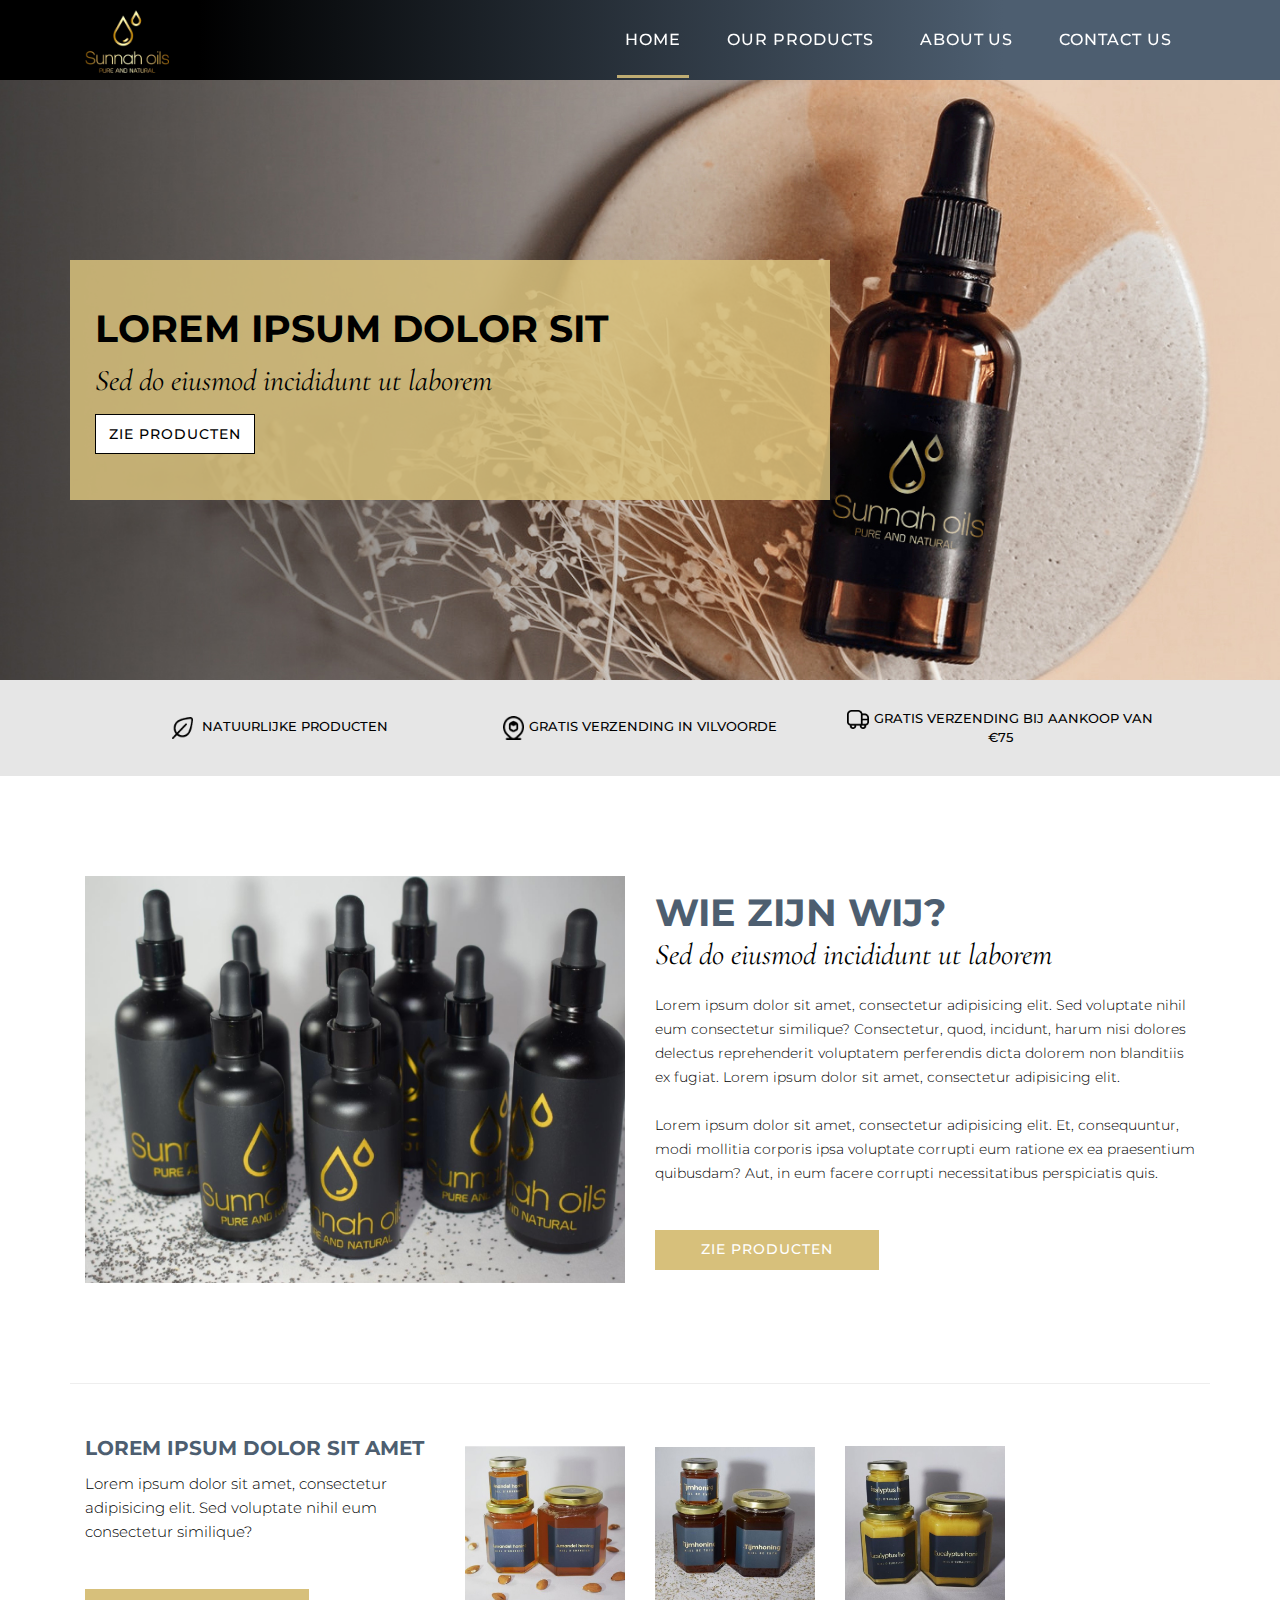
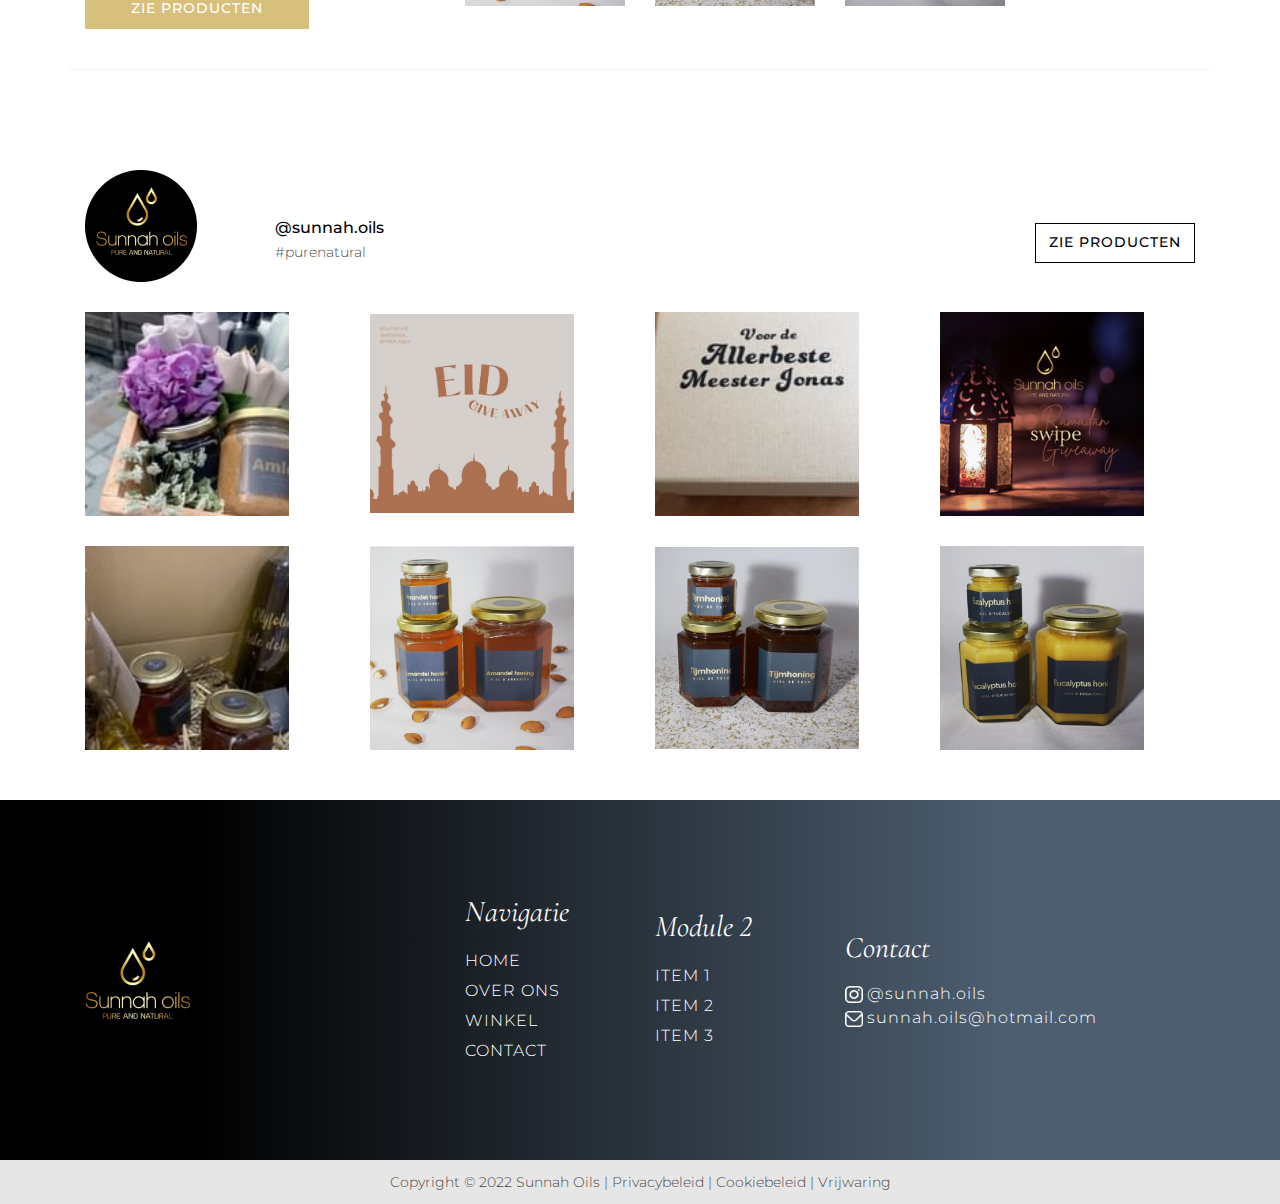
<file: index.html>
<!DOCTYPE html>
<html lang="en">

  <head>

    <meta charset="utf-8">
    <meta name="viewport" content="width=device-width, initial-scale=1, shrink-to-fit=no">
    <meta name="description" content="">
    <meta name="author" content="">
    <link href="https://fonts.googleapis.com/css?family=Poppins:100,200,300,400,500,600,700,800,900&display=swap" rel="stylesheet">

    <title>Sunnah Oils</title>

    <!-- Bootstrap core CSS -->
    <link href="vendor/bootstrap/css/bootstrap.min.css" rel="stylesheet">


    <!-- Additional CSS Files -->
    <link rel="stylesheet" href="assets/css/fontawesome.css">
    <link rel="stylesheet" href="assets/css/main.css">
    <link rel="stylesheet" href="assets/css/owl.css">

  </head>

  <body>

    <!-- ***** Preloader Start ***** -->
    <div id="preloader">
        <div class="jumper">
            <div></div>
            <div></div>
            <div></div>
        </div>
    </div>  
    <!-- ***** Preloader End ***** -->

    <!-- Header -->
    <header class="">
      <nav class="navbar navbar-expand-lg">
        <div class="container">
          <a class="navbar-brand" href="index.html"><img src="assets\images\logo-g.png" width="80%" alt=""></a>
          <button class="navbar-toggler" type="button" data-toggle="collapse" data-target="#navbarResponsive"
            aria-controls="navbarResponsive" aria-expanded="false" aria-label="Toggle navigation">
            <spa n class="navbar-toggler-icon"></spa>
          </button>
          <div class="collapse navbar-collapse" id="navbarResponsive">
            <ul class="navbar-nav ml-auto">
              <li class="nav-item">
                <a class="nav-link active" href="index.html">Home
                  <span class="sr-only">(current)</span>
                </a>
              </li>
              <li class="nav-item">
                <a class="nav-link" href="products.html">Our Products</a>
              </li>
              <li class="nav-item">
                <a class="nav-link" href="about.html">About Us</a>
              </li>
              <li class="nav-item">
                <a class="nav-link" href="contact.html">Contact Us</a>
              </li>
            </ul>
          </div>
        </div>
      </nav>
    </header>


    <!-- Page Content -->
    <!-- Banner Starts Here -->
    <div class="banner header-text">
      <div class="owl-banner owl-carousel">
        <div class="banner-item-01">
          <div class="text-content">
          <div class="container">
            <div class="row">
              <div class="col-8 banner-cuadrado">
                <h2>Lorem ipsum dolor sit</h2>
                <h4>Sed do eiusmod incididunt ut laborem</h2>
                <button type="submit" id="" class="banner-button">Zie producten</button>
              </div>
              <div class="col-2"></div>
              <div class="col-2"></div>
            </div>
          </div>
          </div>
        </div>
      </div>
    </div>

    <!-- Banner Ends Here -->

        <div class="off-heading">
          <div class="container">
            <div class="row banner-row">
              <div class="col-6 col-md-4 off"><img src="assets/images/natural.png" alt=""> Natuurlijke producten</div>
              <div class="col-6 col-md-4 off"><img src="assets/images/free-local.png" alt="">Gratis verzending in vilvoorde
              </div>
              <div class="col-6 col-md-4 off"><img src="assets/images/delivery.png" alt="">Gratis verzending bij aankoop van €75
              </div>
            </div>
          </div>
        </div>


    <div class="best-features about-features">
      <div class="container">
        <div class="row">
          <div class="col-md-6">
            <div class="right-image">
              <img src="assets/images/home-pic.jpg" alt="">
            </div>
          </div>
          <div class="col-md-6">
            <div class="left-content">
              <h2 class="home-title">Wie zijn wij?</h2>
              <h4>Sed do eiusmod incididunt ut laborem</h4>
              <p>Lorem ipsum dolor sit amet, consectetur adipisicing elit. Sed voluptate nihil eum consectetur similique?
                Consectetur, quod, incidunt, harum nisi dolores delectus reprehenderit voluptatem perferendis dicta dolorem
                non blanditiis ex fugiat. Lorem ipsum dolor sit amet, consectetur adipisicing elit.<br><br>Lorem ipsum dolor
                sit amet, consectetur adipisicing elit. Et, consequuntur, modi mollitia corporis ipsa voluptate corrupti eum
                ratione ex ea praesentium quibusdam? Aut, in eum facere corrupti necessitatibus perspiciatis quis.</p>
              <button type="submit" id="" class="filled-button">Zie producten</button>
            </div>
          </div>
        </div>
      </div>
    </div>
  
    <div class="best-features about-features">
      <div class="container" style="border-bottom: 1px solid #eee; border-top: 1px solid #eee;">
        <div class="row">
          <div class="col-md-4" style="padding-bottom: 40px; padding-top: 40px">
            <div class="left-content">
              <h2 class="home-title" style="font-size: 20px;">Lorem ipsum dolor sit amet</h2>
              <p style="font-size: 15px;">Lorem ipsum dolor sit amet, consectetur adipisicing elit. Sed voluptate nihil eum consectetur similique?</p>
              <button type="submit" id="" class="filled-button">Zie producten</button>
            </div>
          </div>
          <div class="col-md-2">
            <div class="right-image">
              <img src="assets/images/prod1.jpg" alt="">
            </div>
          </div>
          <div class="col-md-2">
            <div class="right-image">
              <img src="assets/images/prod2.jpg" alt="">
            </div>
          </div>
          <div class="col-md-2">
            <div class="right-image">
              <img src="assets/images/prod3.jpg" alt="">
            </div>
          </div>
        </div>
      </div>
    </div>

    <div class="instagram">
      <div class="container">
        <div class="row instagram-section-heading">
          <div class="col-md-2">
            <div class="">
              <img src="assets/images/profile-pic.png" alt="">
            </div>
          </div>
          <div class="col-md-2">
            <div class="">
              <h4>@sunnah.oils</h4>
              <p>#purenatural</p>
            </div>
          </div>
          <div class="col-md-2"></div>
          <div class="col-md-2"></div>
          <div class="col-md-2"></div>
          <div class="col-md-2" style="padding-top: 34px;">
            <button type="submit" id="" class="features-button">Zie producten</button>
          </div>
        </div>
        <div class="row">
          <div class="col-md-3">
            <div class="instagram-member">
              <div class="thumb-container">
                <img src="assets/images/ig1.jpg" alt="">
              </div>
            </div>
          </div>
          <div class="col-md-3">
            <div class="instagram-member">
              <div class="thumb-container">
                <img src="assets/images/ig2.jpg" alt="">
              </div>
            </div>
          </div>
          <div class="col-md-3">
            <div class="instagram-member">
              <div class="thumb-container">
                <img src="assets/images/ig3.jpg" alt="">
              </div>
            </div>
          </div>
          <div class="col-md-3">
            <div class="instagram-member">
              <div class="thumb-container">
                <img src="assets/images/ig4.jpg" alt="">
              </div>
            </div>
          </div>
          <div class="col-md-3">
            <div class="instagram-member">
              <div class="thumb-container">
                <img src="assets/images/ig5.jpg" alt="">
              </div>
            </div>
          </div>
          <div class="col-md-3">
            <div class="instagram-member">
              <div class="thumb-container">
                <img src="assets/images/prod1.jpg" alt="">
              </div>
            </div>
          </div>
          <div class="col-md-3">
            <div class="instagram-member">
              <div class="thumb-container">
                <img src="assets/images/prod2.jpg" alt="">
              </div>
            </div>
          </div>
          <div class="col-md-3">
            <div class="instagram-member">
              <div class="thumb-container">
                <img src="assets/images/prod3.jpg" alt="">
              </div>
            </div>
          </div>
        </div>
      </div>
    </div>


    
<!-- FOOTER -->
<footer>
  <div class="container py-4">
    <div class="row gy-4 gx-5">
      <div class="col-lg-4 col-md-6">
        <img src="assets/images/logo-g.png" alt="">
      </div>
      <div class="col-lg-2 col-md-6">
        <h5 class="text-white mb-3">Navigatie</h5>
        <ul class="list-unstyled text-muted">
          <li><a href="#">Home</a></li>
          <li><a href="#">Over ons</a></li>
          <li><a href="#">Winkel</a></li>
          <li><a href="#">Contact</a></li>
        </ul>
      </div>
      <div class="col-lg-2 col-md-6">
        <h5 class="text-white mb-3">Module 2</h5>
        <ul class="list-unstyled text-muted">
          <li><a href="#">Item 1</a></li>
          <li><a href="#">Item 2</a></li>
          <li><a href="#">Item 3</a></li>
        </ul>
      </div>
      <div class="col-lg-4 col-md-6">
        <h5 class="text-white mb-3">Contact</h5>
        <ul class="list-unstyled text-muted contact">
          <li><a href="#"><img src="assets/images/ig.png" alt=""> @sunnah.oils</a></a></li>
          <li><a href="#"><img src="assets/images/email.png" alt=""> sunnah.oils@hotmail.com</a></a></li>
        </ul>
      </div>
    </div>
  </div>

</footer>

<div class="copy">
  <div class="container">
    <div class="row">
      <div class="col-md-12">
        <div class="inner-content">
          <p>Copyright &copy; 2022 Sunnah Oils | Privacybeleid | Cookiebeleid | Vrijwaring </p>
        </div>
      </div>
    </div>
  </div>
</div>


    <!-- Bootstrap core JavaScript -->
    <script src="vendor/jquery/jquery.min.js"></script>
    <script src="vendor/bootstrap/js/bootstrap.bundle.min.js"></script>


    <!-- Additional Scripts -->
    <script src="assets/js/custom.js"></script>
    <script src="assets/js/owl.js"></script>
    <script src="assets/js/slick.js"></script>
    <script src="assets/js/isotope.js"></script>
    <script src="assets/js/accordions.js"></script>


    <script language = "text/Javascript"> 
      cleared[0] = cleared[1] = cleared[2] = 0; //set a cleared flag for each field
      function clearField(t){                   //declaring the array outside of the
      if(! cleared[t.id]){                      // function makes it static and global
          cleared[t.id] = 1;  // you could use true and false, but that's more typing
          t.value='';         // with more chance of typos
          t.style.color='#fff';
          }
      }
    </script>


  </body>

</html>
</file>
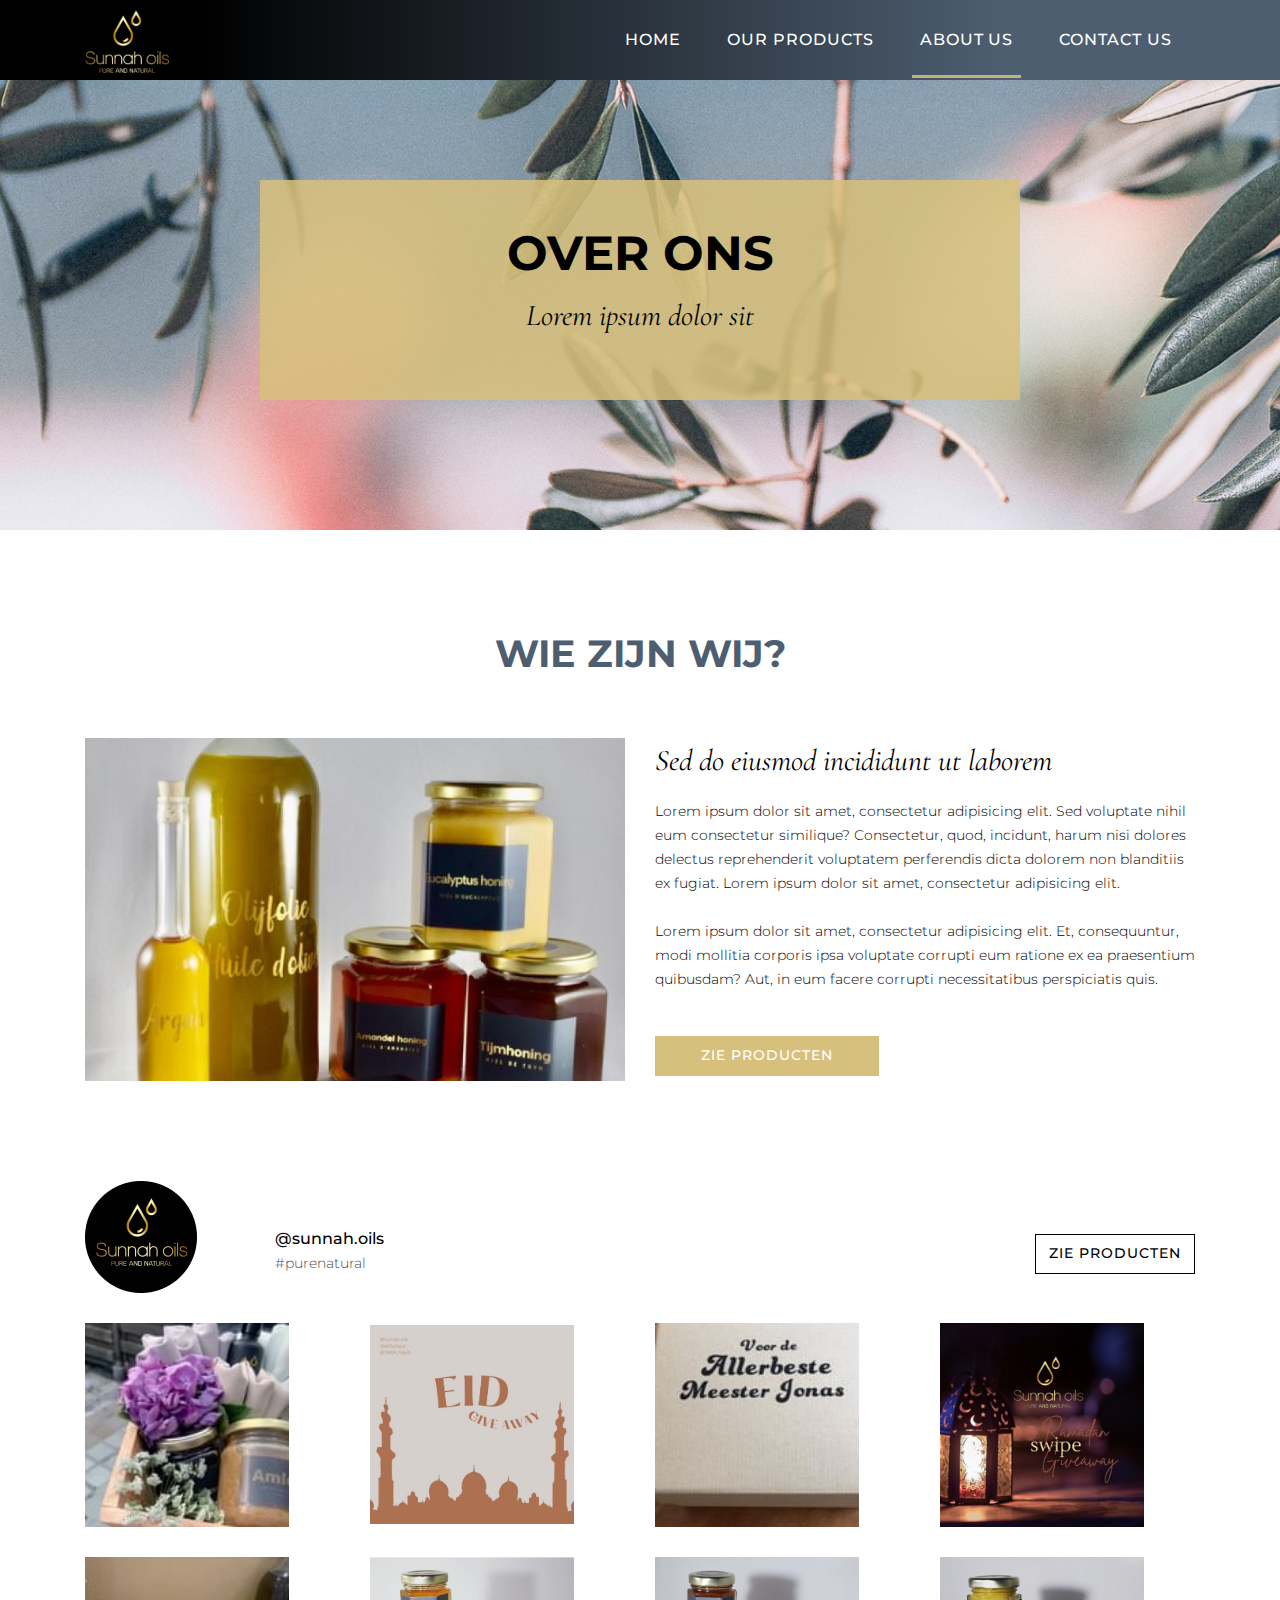
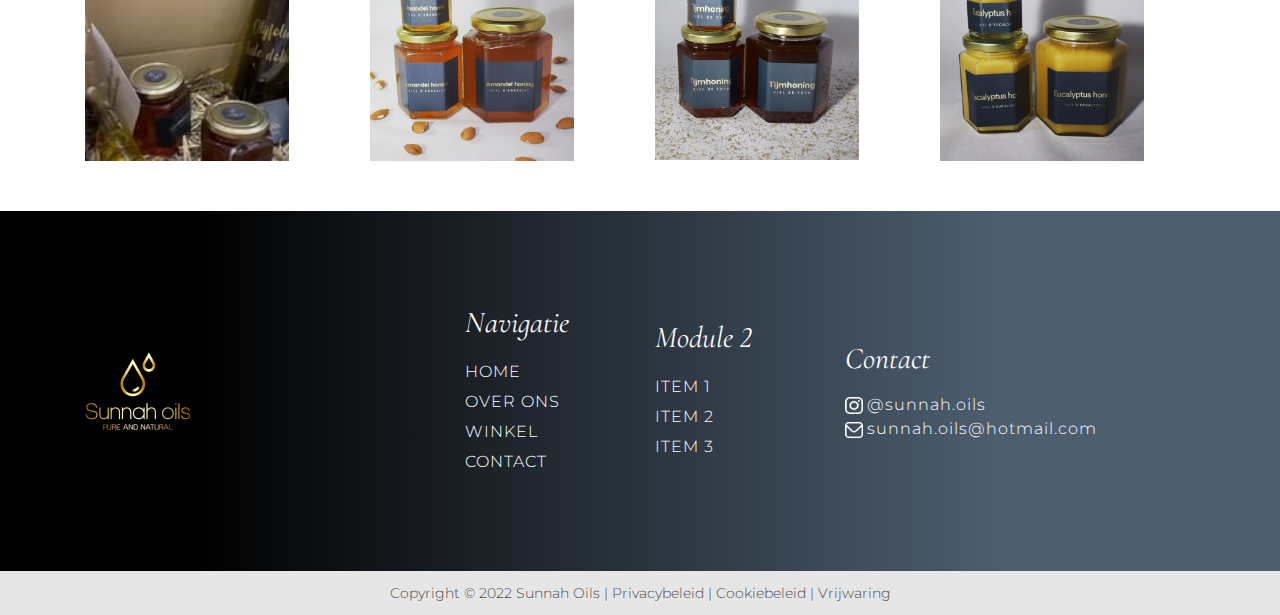
<file: about.html>
<!DOCTYPE html>
<html lang="en">

  <head>

    <meta charset="utf-8">
    <meta name="viewport" content="width=device-width, initial-scale=1, shrink-to-fit=no">
    <meta name="description" content="">
    <meta name="author" content="">
    <link href="https://fonts.googleapis.com/css?family=Poppins:100,200,300,400,500,600,700,800,900&display=swap" rel="stylesheet">

    <title>Sunnah Oils - About Page</title>

    <!-- Bootstrap core CSS -->
    <link href="vendor/bootstrap/css/bootstrap.min.css" rel="stylesheet">


    <!-- Additional CSS Files -->
    <link rel="stylesheet" href="assets/css/fontawesome.css">
    <link rel="stylesheet" href="assets/css/main.css">
    <link rel="stylesheet" href="assets/css/owl.css">

  </head>

  <body>

    <!-- ***** Preloader Start ***** -->
    <div id="preloader">
        <div class="jumper">
            <div></div>
            <div></div>
            <div></div>
        </div>
    </div>  
    <!-- ***** Preloader End ***** -->

    <!-- Header -->
    <header class="">
      <nav class="navbar navbar-expand-lg">
        <div class="container">
          <a class="navbar-brand" href="index.html"><img src="assets\images\logo-g.png" width="80%" alt=""></a>
          <button class="navbar-toggler" type="button" data-toggle="collapse" data-target="#navbarResponsive"
            aria-controls="navbarResponsive" aria-expanded="false" aria-label="Toggle navigation">
            <spa n class="navbar-toggler-icon"></spa>
          </button>
          <div class="collapse navbar-collapse" id="navbarResponsive">
            <ul class="navbar-nav ml-auto">
              <li class="nav-item">
                <a class="nav-link" href="index.html">Home
                  <span class="sr-only">(current)</span>
                </a>
              </li>
              <li class="nav-item">
                <a class="nav-link" href="products.html">Our Products</a>
              </li>
              <li class="nav-item active">
                <a class="nav-link" href="about.html">About Us</a>
              </li>
              <li class="nav-item">
                <a class="nav-link" href="contact.html">Contact Us</a>
              </li>
            </ul>
          </div>
        </div>
      </nav>
    </header>

    <!-- Page Content -->
        <div class="page-heading about-heading">
          <div class="container">
            <div class="row">
              <div class="col-2"></div>
              <div class="col-8 cuadrado">
                <h2>Over ons</h2>
                <h4>Lorem ipsum dolor sit</h2>
              </div>
              <div class="col-2"></div>
            </div>
          </div>
        </div>


    <div class="best-features about-features">
      <div class="container">
        <div class="row">
          <div class="col-md-12">
            <div class="features-heading">
              <h2>Wie zijn wij?</h2>
            </div>
          </div>
          <div class="col-md-6">
            <div class="right-image">
              <img src="assets/images/goshop.jpg" alt="">
            </div>
          </div>
          <div class="col-md-6">
            <div class="left-content">
              <h4>Sed do eiusmod incididunt ut laborem</h4>
              <p>Lorem ipsum dolor sit amet, consectetur adipisicing elit. Sed voluptate nihil eum consectetur similique? Consectetur, quod, incidunt, harum nisi dolores delectus reprehenderit voluptatem perferendis dicta dolorem non blanditiis ex fugiat. Lorem ipsum dolor sit amet, consectetur adipisicing elit.<br><br>Lorem ipsum dolor sit amet, consectetur adipisicing elit. Et, consequuntur, modi mollitia corporis ipsa voluptate corrupti eum ratione ex ea praesentium quibusdam? Aut, in eum facere corrupti necessitatibus perspiciatis quis.</p>
              <button type="submit" id="" class="filled-button">Zie producten</button>
            </div>
          </div>
        </div>
      </div>
    </div>

    
    <div class="instagram">
      <div class="container">
        <div class="row instagram-section-heading">
          <div class="col-md-2">
            <div class="">
              <img src="assets/images/profile-pic.png" alt="">
            </div>
          </div>
          <div class="col-md-2">
            <div class="">
              <h4>@sunnah.oils</h4>
              <p>#purenatural</p>
            </div>
          </div>
          <div class="col-md-2"></div>
          <div class="col-md-2"></div>
          <div class="col-md-2"></div>
          <div class="col-md-2" style="padding-top: 34px;">
              <button type="submit" id="" class="features-button">Zie producten</button>
          </div>
            </div>
          <div class="row">
            <div class="col-md-3">
            <div class="instagram-member">
              <div class="thumb-container">
                <img src="assets/images/ig1.jpg" alt="">
              </div>
            </div>
          </div>
          <div class="col-md-3">
            <div class="instagram-member">
              <div class="thumb-container">
                <img src="assets/images/ig2.jpg" alt="">
              </div>
            </div>
          </div>
          <div class="col-md-3">
            <div class="instagram-member">
              <div class="thumb-container">
                <img src="assets/images/ig3.jpg" alt="">
              </div>
            </div>
          </div>
          <div class="col-md-3">
            <div class="instagram-member">
              <div class="thumb-container">
                <img src="assets/images/ig4.jpg" alt="">
              </div>
            </div>
          </div>
          <div class="col-md-3">
            <div class="instagram-member">
              <div class="thumb-container">
                <img src="assets/images/ig5.jpg" alt="">
              </div>
            </div>
          </div>
          <div class="col-md-3">
            <div class="instagram-member">
              <div class="thumb-container">
                <img src="assets/images/prod1.jpg" alt="">
              </div>
            </div>
          </div>
          <div class="col-md-3">
            <div class="instagram-member">
              <div class="thumb-container">
                <img src="assets/images/prod2.jpg" alt="">
              </div>
            </div>
          </div>
          <div class="col-md-3">
            <div class="instagram-member">
              <div class="thumb-container">
                <img src="assets/images/prod3.jpg" alt="">
              </div>
            </div>
          </div>
          </div>
        </div>
      </div>
    </div>

    
<!-- FOOTER -->
<footer>
  <div class="container py-4">
    <div class="row gy-4 gx-5">
      <div class="col-lg-4 col-md-6">
        <img src="assets/images/logo-g.png" alt="">
      </div>
      <div class="col-lg-2 col-md-6">
        <h5 class="text-white mb-3">Navigatie</h5>
        <ul class="list-unstyled text-muted">
          <li><a href="#">Home</a></li>
          <li><a href="#">Over ons</a></li>
          <li><a href="#">Winkel</a></li>
          <li><a href="#">Contact</a></li>
        </ul>
      </div>
      <div class="col-lg-2 col-md-6">
        <h5 class="text-white mb-3">Module 2</h5>
        <ul class="list-unstyled text-muted">
          <li><a href="#">Item 1</a></li>
          <li><a href="#">Item 2</a></li>
          <li><a href="#">Item 3</a></li>
        </ul>
      </div>
      <div class="col-lg-4 col-md-6">
        <h5 class="text-white mb-3">Contact</h5>
        <ul class="list-unstyled text-muted contact">
          <li><a href="#"><img src="assets/images/ig.png" alt=""> @sunnah.oils</a></a></li>
          <li><a href="#"><img src="assets/images/email.png" alt=""> sunnah.oils@hotmail.com</a></a></li>
        </ul>
      </div>
    </div>
  </div>

</footer>

<div class="copy">
  <div class="container">
    <div class="row">
      <div class="col-md-12">
        <div class="inner-content">
          <p>Copyright &copy; 2022 Sunnah Oils | Privacybeleid | Cookiebeleid | Vrijwaring </p>
        </div>
      </div>
    </div>
  </div>
</div>


    <!-- Bootstrap core JavaScript -->
    <script src="vendor/jquery/jquery.min.js"></script>
    <script src="vendor/bootstrap/js/bootstrap.bundle.min.js"></script>


    <!-- Additional Scripts -->
    <script src="assets/js/custom.js"></script>
    <script src="assets/js/owl.js"></script>
    <script src="assets/js/slick.js"></script>
    <script src="assets/js/isotope.js"></script>
    <script src="assets/js/accordions.js"></script>


    <script language = "text/Javascript"> 
      cleared[0] = cleared[1] = cleared[2] = 0; //set a cleared flag for each field
      function clearField(t){                   //declaring the array outside of the
      if(! cleared[t.id]){                      // function makes it static and global
          cleared[t.id] = 1;  // you could use true and false, but that's more typing
          t.value='';         // with more chance of typos
          t.style.color='#fff';
          }
      }
    </script>


  </body>

</html>
</file>
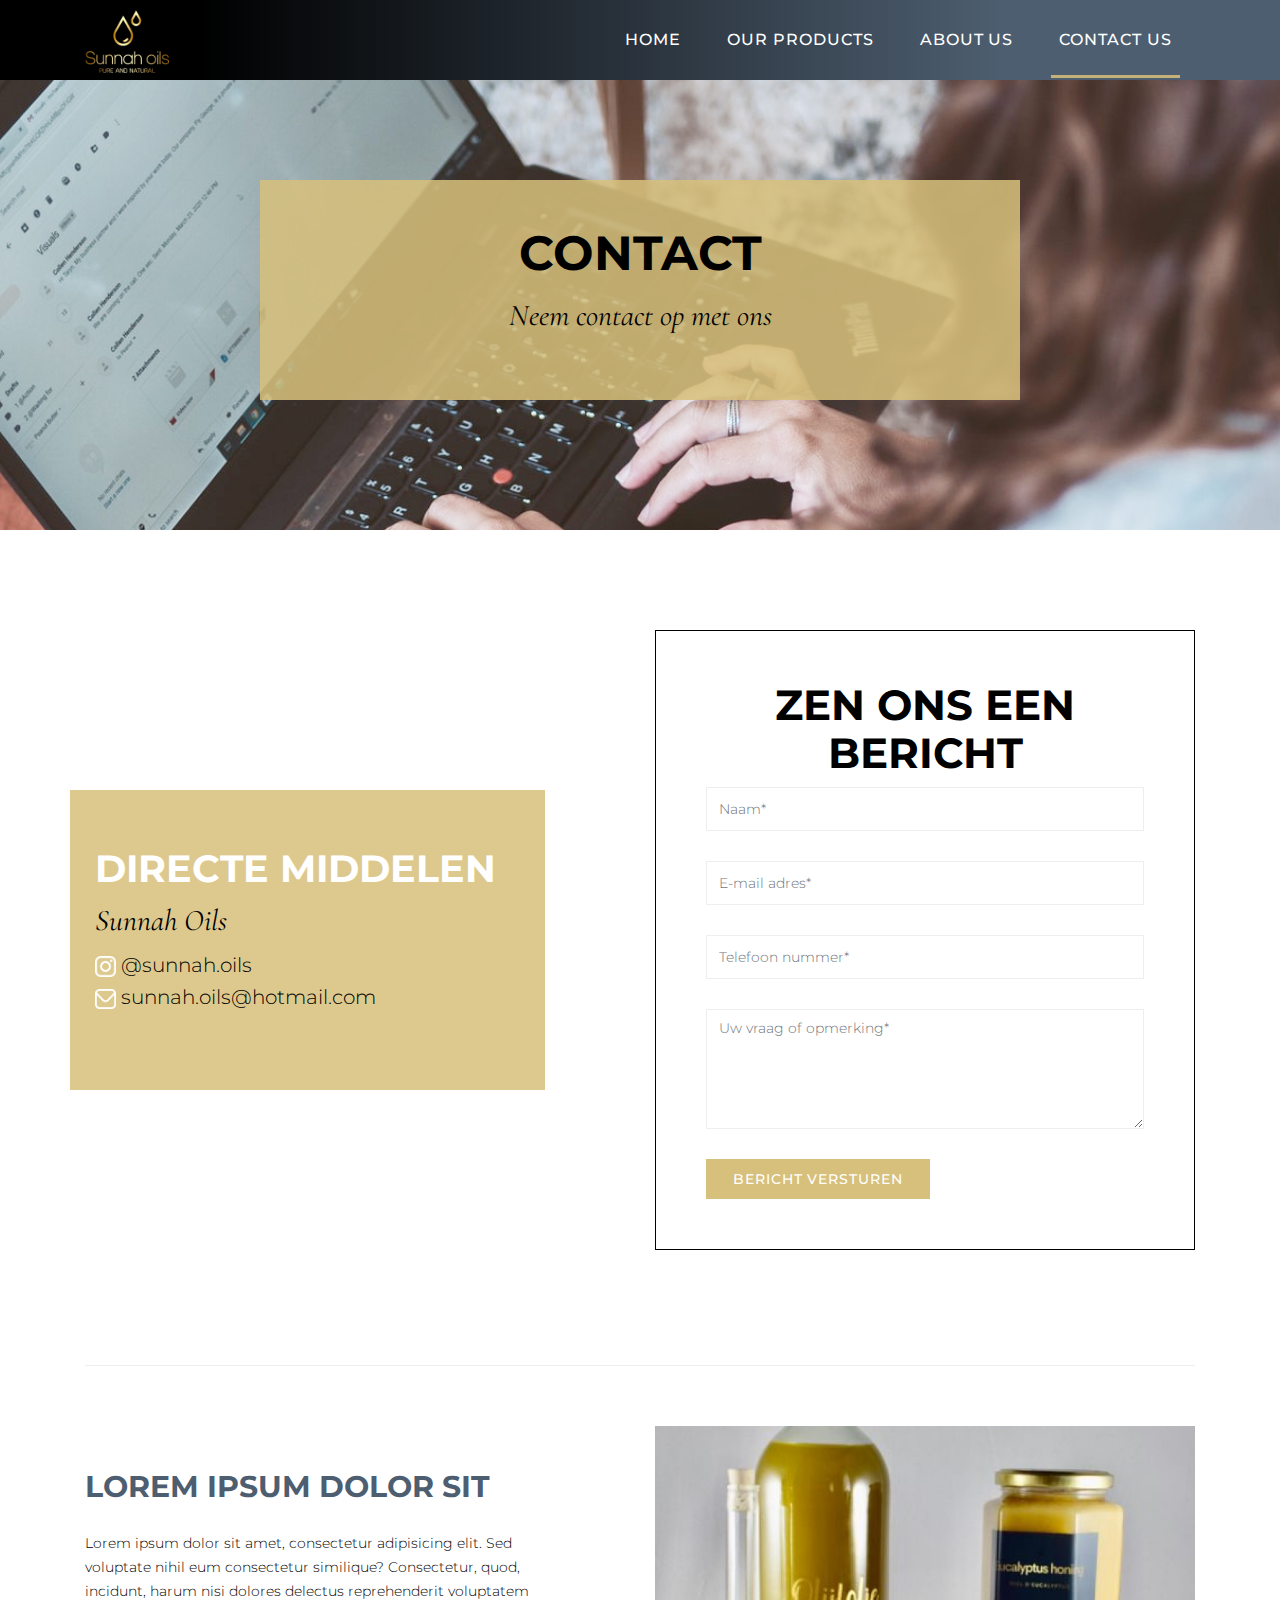
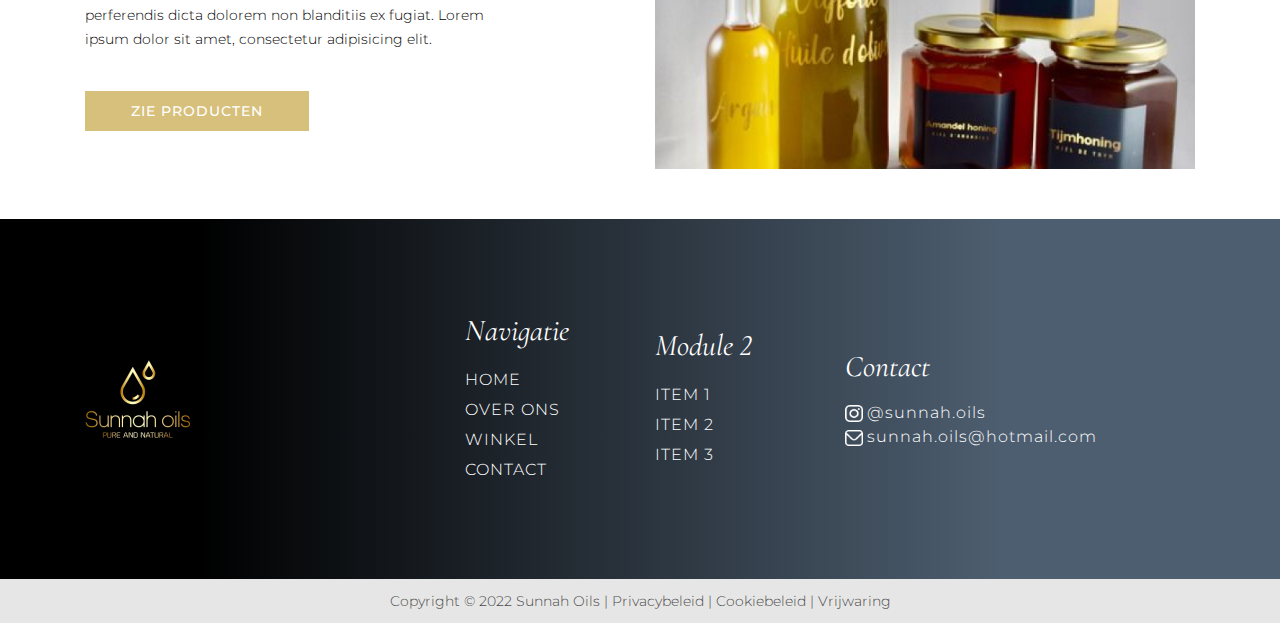
<file: contact.html>
<!DOCTYPE html>
<html lang="en">

  <head>

    <meta charset="utf-8">
    <meta name="viewport" content="width=device-width, initial-scale=1, shrink-to-fit=no">
    <meta name="description" content="">
    <meta name="author" content="">
    <link href="https://fonts.googleapis.com/css?family=Poppins:100,200,300,400,500,600,700,800,900&display=swap" rel="stylesheet">

    <title>Sunnah Oils - Contact Page</title>

    <!-- Bootstrap core CSS -->
    <link href="vendor/bootstrap/css/bootstrap.min.css" rel="stylesheet">


    <!-- Additional CSS Files -->
    <link rel="stylesheet" href="assets/css/fontawesome.css">
    <link rel="stylesheet" href="assets/css/main.css">
    <link rel="stylesheet" href="assets/css/owl.css">

  </head>

  <body>

    <!-- ***** Preloader Start ***** -->
    <div id="preloader">
        <div class="jumper">
            <div></div>
            <div></div>
            <div></div>
        </div>
    </div>  
    <!-- ***** Preloader End ***** -->

    <!-- Header -->
    <header class="">
      <nav class="navbar navbar-expand-lg">
        <div class="container">
          <a class="navbar-brand" href="index.html"><img src="assets\images\logo-g.png" width="80%" alt=""></a>
          <button class="navbar-toggler" type="button" data-toggle="collapse" data-target="#navbarResponsive"
            aria-controls="navbarResponsive" aria-expanded="false" aria-label="Toggle navigation">
            <spa n class="navbar-toggler-icon"></spa>
          </button>
          <div class="collapse navbar-collapse" id="navbarResponsive">
            <ul class="navbar-nav ml-auto">
              <li class="nav-item">
                <a class="nav-link" href="index.html">Home
                  <span class="sr-only">(current)</span>
                </a>
              </li>
              <li class="nav-item">
                <a class="nav-link" href="products.html">Our Products</a>
              </li>
              <li class="nav-item">
                <a class="nav-link" href="about.html">About Us</a>
              </li>
              <li class="nav-item active">
                <a class="nav-link" href="contact.html">Contact Us</a>
              </li>
            </ul>
          </div>
        </div>
      </nav>
    </header>

    <!-- Page Content -->
        <div class="page-heading contact-heading">
          <div class="container">
            <div class="row">
              <div class="col-2"></div>
              <div class="col-8 cuadrado">
                <h2>Contact</h2>
                <h4>Neem contact op met ons</h2>
              </div>
              <div class="col-2"></div>
            </div>
          </div>
        </div>

    
    <div class="send-message">
      <div class="container">
        <div class="row">
          <div class="col-md-5 cuadrado-send">
                <h4>Directe middelen</h4>
                <p>Sunnah Oils</p>
                <ul class="list-unstyled text-muted contact">
                  <li><img src="assets/images/ig.png" alt=""> @sunnah.oils</li>
                  <li><img src="assets/images/email.png" alt=""> sunnah.oils@hotmail.com</li>
                </ul>
          </div>
          <div class="col-md-6">
            <div class="contact-form">
              <h1>Zen ons een bericht</h1>
              <form id="contact" action="" method="post">
                <div class="row">
                  <div class="col-lg-12 col-md-12 col-sm-12">
                    <fieldset>
                      <input name="name" type="text" class="form-control" id="name" placeholder="Naam*" required="">
                    </fieldset>
                  </div>
                  <div class="col-lg-12 col-md-12 col-sm-12">
                    <fieldset>
                      <input name="email" type="text" class="form-control" id="email" placeholder="E-mail adres*" required="">
                    </fieldset>
                  </div>
                  <div class="col-lg-12 col-md-12 col-sm-12">
                    <fieldset>
                      <input name="subject" type="text" class="form-control" id="subject" placeholder="Telefoon nummer*" required="">
                    </fieldset>
                  </div>
                  <div class="col-lg-12">
                    <fieldset>
                      <textarea name="message" rows="6" class="form-control" id="message" placeholder="Uw vraag of opmerking*" required=""></textarea>
                    </fieldset>
                  </div>
                  <div class="col-lg-12">
                    <fieldset>
                      <button type="submit" id="form-submit" class="filled-button">Bericht versturen</button>
                    </fieldset>
                  </div>
                </div>
              </form>
            </div>
          </div>
        </div>
      </div>
    </div>

        <div class="contact-features">
          <div class="container">
            <div class="row">
              <div class="col-md-12">
                <div class="section-heading">
                  <h2></h2>
                </div>
              </div>
              <div class="col-md-5">
                <div class="left-content">
                  <h4>Lorem ipsum dolor sit</h4>
                  <p>Lorem ipsum dolor sit amet, consectetur adipisicing elit. Sed voluptate nihil eum consectetur similique?
                    Consectetur, quod, incidunt, harum nisi dolores delectus reprehenderit voluptatem perferendis dicta dolorem
                    non blanditiis ex fugiat. Lorem ipsum dolor sit amet, consectetur adipisicing elit.</p>
                  <button type="submit" id="" class="filled-button">Zie producten</button>
                </div>
              </div>
              <div class="col-md-6">
                <div class="right-image">
                  <img src="assets/images/goshop.jpg" alt="">
                </div>
              </div>
            </div>
          </div>
        </div>


    
<!-- FOOTER -->
<footer>
  <div class="container py-4">
    <div class="row gy-4 gx-5">
      <div class="col-lg-4 col-md-6">
        <img src="assets/images/logo-g.png" alt="">
      </div>
      <div class="col-lg-2 col-md-6">
        <h5 class="text-white mb-3">Navigatie</h5>
        <ul class="list-unstyled text-muted">
          <li><a href="#">Home</a></li>
          <li><a href="#">Over ons</a></li>
          <li><a href="#">Winkel</a></li>
          <li><a href="#">Contact</a></li>
        </ul>
      </div>
      <div class="col-lg-2 col-md-6">
        <h5 class="text-white mb-3">Module 2</h5>
        <ul class="list-unstyled text-muted">
          <li><a href="#">Item 1</a></li>
          <li><a href="#">Item 2</a></li>
          <li><a href="#">Item 3</a></li>
        </ul>
      </div>
      <div class="col-lg-4 col-md-6">
        <h5 class="text-white mb-3">Contact</h5>
        <ul class="list-unstyled text-muted contact">
          <li><a href="#"><img src="assets/images/ig.png" alt=""> @sunnah.oils</a></a></li>
          <li><a href="#"><img src="assets/images/email.png" alt=""> sunnah.oils@hotmail.com</a></a></li>
        </ul>
      </div>
    </div>
  </div>

</footer>

<div class="copy">
  <div class="container">
    <div class="row">
      <div class="col-md-12">
        <div class="inner-content">
          <p>Copyright &copy; 2022 Sunnah Oils | Privacybeleid | Cookiebeleid | Vrijwaring </p>
        </div>
      </div>
    </div>
  </div>
</div>


    <!-- Bootstrap core JavaScript -->
    <script src="vendor/jquery/jquery.min.js"></script>
    <script src="vendor/bootstrap/js/bootstrap.bundle.min.js"></script>


    <!-- Additional Scripts -->
    <script src="assets/js/custom.js"></script>
    <script src="assets/js/owl.js"></script>
    <script src="assets/js/slick.js"></script>
    <script src="assets/js/isotope.js"></script>
    <script src="assets/js/accordions.js"></script>


    <script language = "text/Javascript"> 
      cleared[0] = cleared[1] = cleared[2] = 0; //set a cleared flag for each field
      function clearField(t){                   //declaring the array outside of the
      if(! cleared[t.id]){                      // function makes it static and global
          cleared[t.id] = 1;  // you could use true and false, but that's more typing
          t.value='';         // with more chance of typos
          t.style.color='#fff';
          }
      }
    </script>


  </body>

</html>
</file>
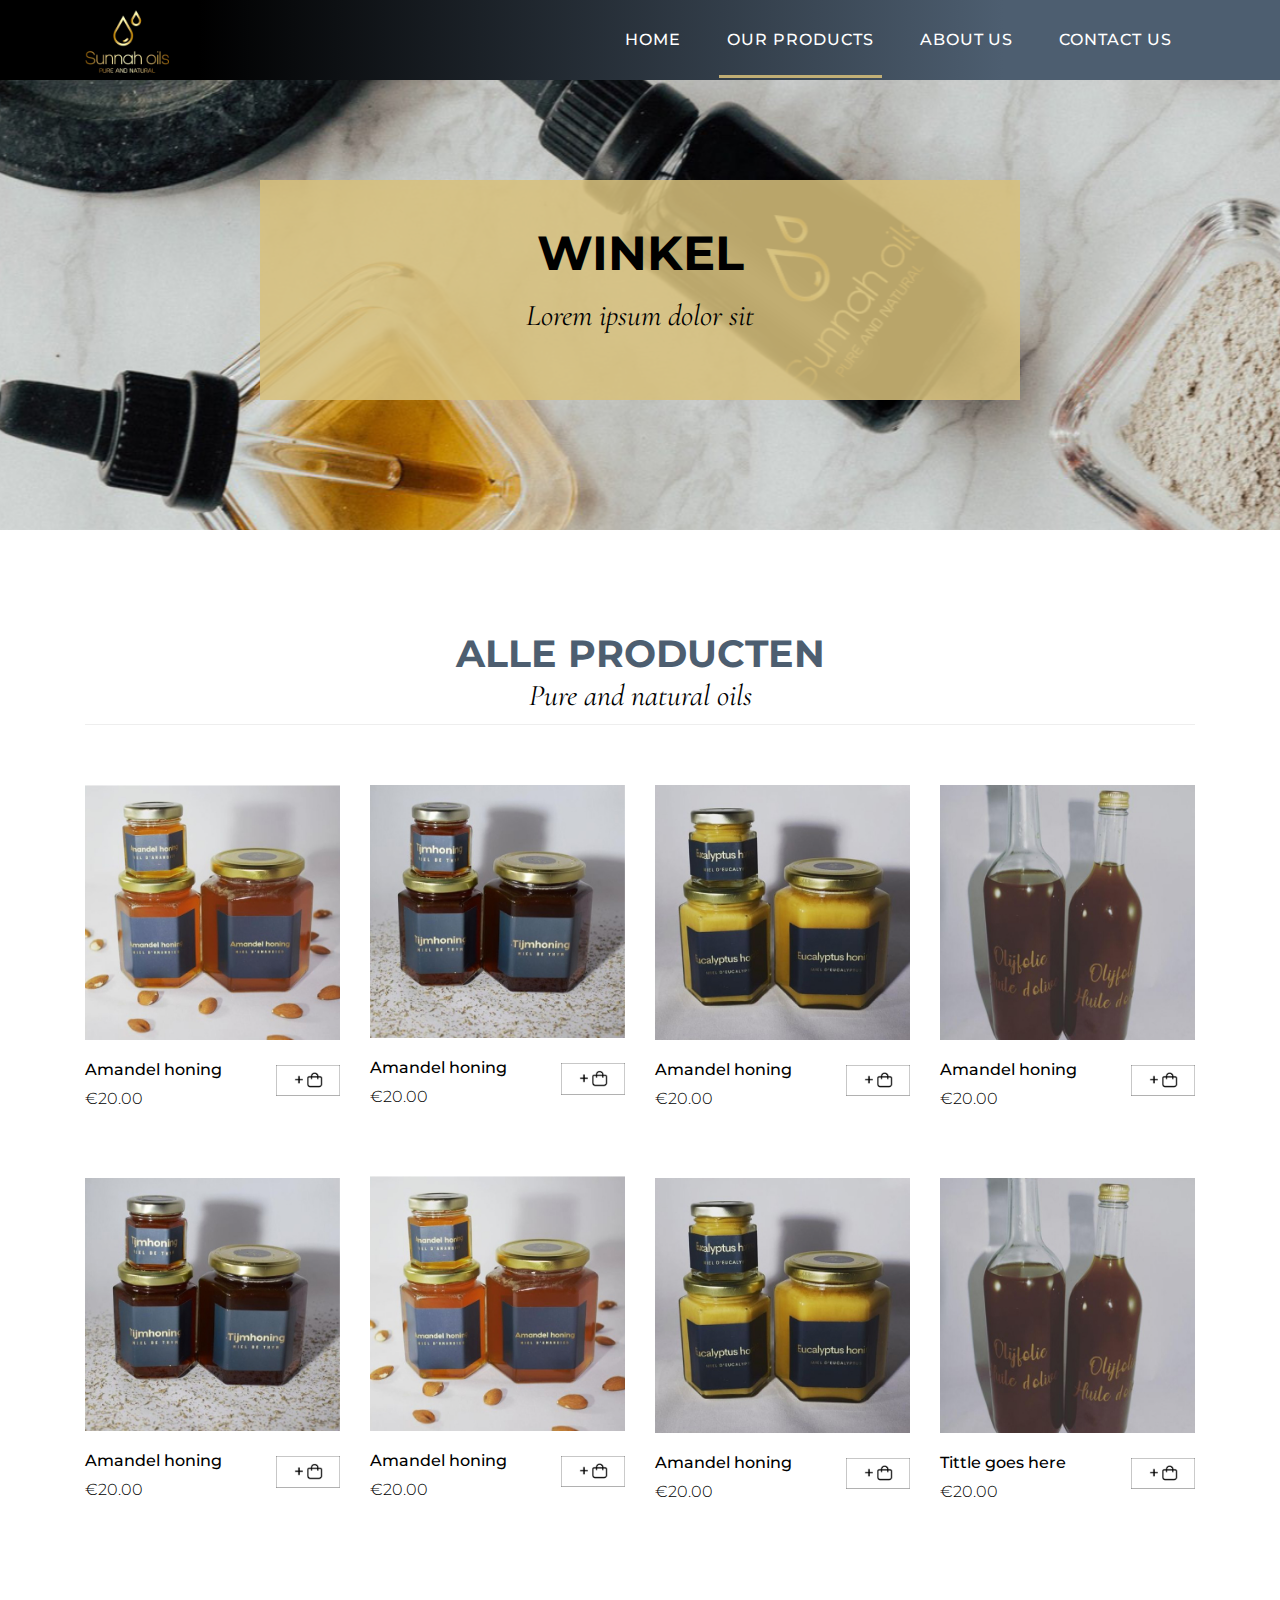
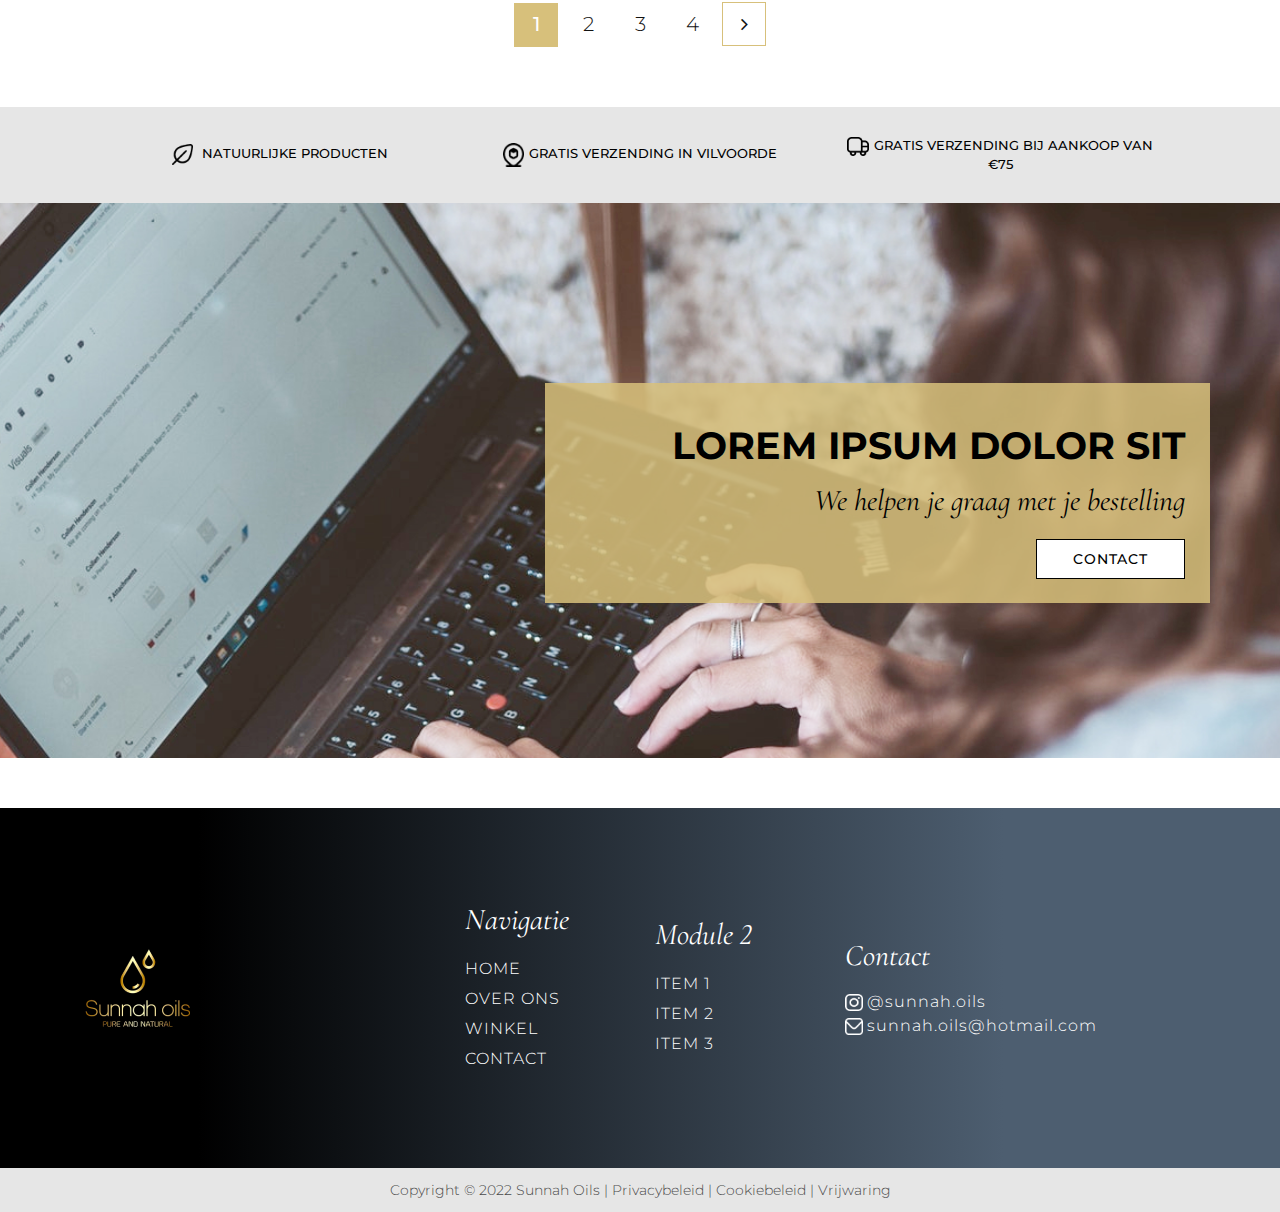
<file: products.html>
<!DOCTYPE html>
<html lang="en">

  <head>

    <meta charset="utf-8">
    <meta name="viewport" content="width=device-width, initial-scale=1, shrink-to-fit=no">
    <meta name="description" content="">
    <meta name="author" content="">
    <link href="https://fonts.googleapis.com/css?family=Poppins:100,200,300,400,500,600,700,800,900&display=swap" rel="stylesheet">

    <title>Sunnah Oils - Store</title>
    <link href="vendor/bootstrap/css/bootstrap.min.css" rel="stylesheet">


    <!-- Additional CSS Files -->
    <link rel="stylesheet" href="assets/css/fontawesome.css">
    <link rel="stylesheet" href="assets/css/main.css">
    <link rel="stylesheet" href="assets/css/owl.css">

  </head>

  <body>

    <!-- ***** Preloader Start ***** -->
    <div id="preloader">
        <div class="jumper">
            <div></div>
            <div></div>
            <div></div>
        </div>
    </div>  
    <!-- ***** Preloader End ***** -->

    <!-- Header -->
    <header class="">
      <nav class="navbar navbar-expand-lg">
        <div class="container">
          <a class="navbar-brand" href="index.html"><img src="assets\images\logo-g.png" width="80%" alt=""></a>
          <button class="navbar-toggler" type="button" data-toggle="collapse" data-target="#navbarResponsive" aria-controls="navbarResponsive" aria-expanded="false" aria-label="Toggle navigation">
            <spa n class="navbar-toggler-icon"></spa>
          </button>
          <div class="collapse navbar-collapse" id="navbarResponsive">
            <ul class="navbar-nav ml-auto">
              <li class="nav-item">
                <a class="nav-link" href="index.html">Home
                  <span class="sr-only">(current)</span>
                </a>
              </li> 
              <li class="nav-item active">
                <a class="nav-link" href="products.html">Our Products</a>
              </li>
              <li class="nav-item">
                <a class="nav-link" href="about.html">About Us</a>
              </li>
              <li class="nav-item">
                <a class="nav-link" href="contact.html">Contact Us</a>
              </li>
            </ul>
          </div>
        </div>
      </nav>
    </header>

    <!-- Page Content -->
        <div class="page-heading products-heading">
          <div class="container">
            <div class="row">
              <div class="col-2"></div>
              <div class="col-8 cuadrado">
                <h2>Winkel</h2>
                <h4>Lorem ipsum dolor sit</h2>
              </div>
              <div class="col-2"></div>
            </div>
          </div>
        </div>

    
    <div class="products">
      <div class="container">
        <div class="row">
          <div class="col-md-12">
            <div class="filters">
              <ul>
                  <li class="active" data-filter="*">Alle producten</li>
                  <h4>Pure and natural oils</h4>
              </ul>
            </div>
          </div>
          <div class="col-md-12">
            <div class="filters-content">
                <div class="row grid">
                    <div class="col-lg-3 col-md-3 all des">
                      <div class="product-item">
                        <a href="#"><img src="assets/images/prod1.jpg" alt=""></a>
                        <div class="down-content">
                          <a href="#"><h4>Amandel honing</h4></a>
                          <a href=""><img src="assets/images/add.png" class="addto" alt=""></a>
                          <h6>€20.00</h6>
                        </div>
                      </div>
                    </div>
                    <div class="col-lg-3 col-md-3 all dev">
                      <div class="product-item">
                        <a href="#"><img src="assets/images/prod2.jpg" alt=""></a>
                        <div class="down-content">
                          <a href="#"><h4>Amandel honing</h4></a>
                          <a href=""><img src="assets/images/add.png" class="addto" alt=""></a>
                          <h6>€20.00</h6>
                        </div>
                      </div>
                    </div>
                    <div class="col-lg-3 col-md-3 all gra">
                      <div class="product-item">
                        <a href="#"><img src="assets/images/prod3.jpg" alt=""></a>
                        <div class="down-content">
                          <a href="#"><h4>Amandel honing</h4></a>
                          <a href=""><img src="assets/images/add.png" class="addto" alt=""></a>
                          <h6>€20.00</h6>
                        </div>
                      </div>
                    </div>
                    <div class="col-lg-3 col-md-3 all gra">
                      <div class="product-item">
                        <a href="#"><img src="assets/images/prod4.jpg" alt=""></a>
                        <div class="down-content">
                          <a href="#"><h4>Amandel honing</h4></a>
                          <a href=""><img src="assets/images/add.png" class="addto" alt=""></a>
                          <h6>€20.00</h6>
                        </div>
                      </div>
                    </div>
                    <div class="col-lg-3 col-md-3 all dev">
                      <div class="product-item">
                        <a href="#"><img src="assets/images/prod1.jpg" alt=""></a>
                        <div class="down-content">
                          <a href="#"><h4>Amandel honing</h4></a>
                          <a href=""><img src="assets/images/add.png" class="addto" alt=""></a>
                          <h6>€20.00</h6>
                        </div>
                      </div>
                    </div>
                    <div class="col-lg-3 col-md-3 all dev">
                      <div class="product-item">
                        <a href="#"><img src="assets/images/prod2.jpg" alt=""></a>
                        <div class="down-content">
                          <a href="#"><h4>Amandel honing</h4></a>
                          <a href=""><img src="assets/images/add.png" class="addto" alt=""></a>
                          <h6>€20.00</h6>
                        </div>
                      </div>
                    </div>
                    <div class="col-lg-3 col-md-3 all dev">
                      <div class="product-item">
                        <a href="#"><img src="assets/images/prod3.jpg" alt=""></a>
                        <div class="down-content">
                          <a href="#"><h4>Amandel honing</h4></a>
                          <a href=""><img src="assets/images/add.png" class="addto" alt=""></a>
                          <h6>€20.00</h6>
                        </div>
                      </div>
                    </div>
                    <div class="col-lg-3 col-md-3 all des">
                      <div class="product-item">
                        <a href="#"><img src="assets/images/prod4.jpg" alt=""></a>
                        <div class="down-content">
                          <a href="#"><h4>Tittle goes here</h4></a>
                          <a href=""><img src="assets/images/add.png" class="addto" alt=""></a>
                          <h6>€20.00</h6>
                        </div>
                      </div>
                    </div>
                </div>
            </div>
          </div>
          <div class="col-md-12">
            <ul class="pages">
              <li class="active"><a href="#">1</a></li>
              <li><a href="#">2</a></li>
              <li><a href="#">3</a></li>
              <li><a href="#">4</a></li>
              <li><a href="#" class="next "><i class="fa fa-angle-right"></i></a></li>
            </ul>
          </div>
        </div>
      </div>
    </div>

    <div class="off-heading">
          <div class="container">
            <div class="row off-row">
              <div class="col-6 col-md-4 off"><img src="assets/images/natural.png" alt=""> Natuurlijke producten</div>
              <div class="col-6 col-md-4 off"><img src="assets/images/free-local.png" alt="">Gratis verzending in vilvoorde</div>
              <div class="col-6 col-md-4 off"><img src="assets/images/delivery.png" alt="">Gratis verzending bij aankoop van €75
              </div>
            </div>
          </div>
    </div>


  
<!-- Contact -->
    <div class="contact-foot-heading">
      <div class="container ">
        <div class="row">
              <div class="col-2"></div>
              <div class="col-3"> </div>
              <div class="col-7 cuadrado-contact">
                <h2>Lorem ipsum dolor sit</h2>
                <h4>We helpen je graag met je bestelling</h2>
                <button class="btn-contact">Contact</button>
              </div>
        </div>
      </div>
    </div>
    
<!-- FOOTER -->
    <footer>
            <div class="container py-4">
              <div class="row gy-4 gx-5">
                <div class="col-lg-4 col-md-6">
                  <img src="assets/images/logo-g.png" alt="">
                </div>
                <div class="col-lg-2 col-md-6">
                  <h5 class="text-white mb-3">Navigatie</h5>
                  <ul class="list-unstyled text-muted">
                    <li><a href="#">Home</a></li>
                    <li><a href="#">Over ons</a></li>
                    <li><a href="#">Winkel</a></li>
                    <li><a href="#">Contact</a></li>
                  </ul>
                </div>
                <div class="col-lg-2 col-md-6">
                  <h5 class="text-white mb-3">Module 2</h5>
                  <ul class="list-unstyled text-muted">
                    <li><a href="#">Item 1</a></li>
                    <li><a href="#">Item 2</a></li>
                    <li><a href="#">Item 3</a></li>
                  </ul>
                </div>
                <div class="col-lg-4 col-md-6">
                  <h5 class="text-white mb-3">Contact</h5>
                  <ul class="list-unstyled text-muted contact">
                    <li><a href="#"><img src="assets/images/ig.png" alt=""> @sunnah.oils</a></a></li>
                    <li><a href="#"><img src="assets/images/email.png" alt=""> sunnah.oils@hotmail.com</a></a></li>
                  </ul>
                </div>
              </div>
            </div>

    </footer>

    <div class="copy">
      <div class="container">
        <div class="row">
          <div class="col-md-12">
            <div class="inner-content">
              <p>Copyright &copy; 2022 Sunnah Oils | Privacybeleid | Cookiebeleid | Vrijwaring </p>
            </div>
          </div>
        </div>
      </div>
    </div>




    <!-- Bootstrap core JavaScript -->
    <script src="vendor/jquery/jquery.min.js"></script>
    <script src="vendor/bootstrap/js/bootstrap.bundle.min.js"></script>


    <!-- Additional Scripts -->
    <script src="assets/js/custom.js"></script>
    <script src="assets/js/owl.js"></script>
    <script src="assets/js/slick.js"></script>
    <script src="assets/js/isotope.js"></script>
    <script src="assets/js/accordions.js"></script>


    <script language = "text/Javascript"> 
      cleared[0] = cleared[1] = cleared[2] = 0; //set a cleared flag for each field
      function clearField(t){                   //declaring the array outside of the
      if(! cleared[t.id]){                      // function makes it static and global
          cleared[t.id] = 1;  // you could use true and false, but that's more typing
          t.value='';         // with more chance of typos
          t.style.color='#fff';
          }
      }
    </script>


  </body>

</html>
</file>
<file: assets/css/main.css>
@import url('https://fonts.googleapis.com/css2?family=Montserrat:wght@300;500;700&display=swap');
@import url('https://fonts.googleapis.com/css2?family=Cormorant+Infant:ital,wght@1,300&display=swap');

body {
  font-family: 'Montserrat', sans-serif;
  overflow-x: hidden;
  text-rendering: optimizeLegibility;
  -webkit-font-smoothing: antialiased;
  -moz-osx-font-smoothing: grayscale;
}
p {
	margin-bottom: 0px;
	font-size: 14px;
	font-weight: 300;
	color: #4a4a4a;
	line-height: 24px;
}
a {
	text-decoration: none!important;
}
ul {
	padding: 0;
	margin: 0;
	list-style: none;
}

h1,h2,h3,h4,h5,h6 {
	margin: 0px;
}

ul.social-icons li {
	display: inline-block;
	margin-right: 3px;
}

ul.social-icons li:last-child {
	margin-right: 0px;
}

ul.social-icons li a {
	width: 50px;
	height: 50px;
	display: inline-block;
	line-height: 50px;
	background-color: #eee;
	color: #121212;
	font-size: 18px;
	text-align: center;
	transition: all .3s;
}

ul.social-icons li a:hover {
	background-color: #f33f3f;
	color: #fff;
}

a.filled-button {
	background-color: #f33f3f;
	color: #fff;
	font-size: 14px;
	text-transform: capitalize;
	font-weight: 300;
	padding: 10px 20px;
	border-radius: 5px;
	display: inline-block;
	transition: all 0.3s;
}

a.filled-button:hover {
	background-color: #121212;
	color: #fff;
}

.section-heading {
	text-align: left;
	margin-bottom: 60px;
	border-bottom: 1px solid #eee;
}

.section-heading h2 {
	font-size: 28px;
	font-weight: 400;
	color: #1e1e1e;
	margin-bottom: 15px;
}

.products-heading {
	background-image: url(../images/Store-hero.png);
}

.about-heading {
	background-image: url(../images/over-ons-hero.jpg);
}

.contact-heading {
	background-image: url(../images/contact-hero.jpg);
}

.page-heading {
	padding: 180px 0px 130px 0px;
	text-align: center;
	background-position: center center;
	background-repeat: no-repeat;
	background-size: cover;
	z-index: -1;
}

.cuadrado {
	color: #ffffff;
	background: rgba(215, 192, 123, 0.86);
	margin: 0 0 0px;
	width: 740px;
	height: 220px;
	overflow: hidden;
	padding: 25px;
	padding-top: 45px;
}



.page-heading h4 {
	color: black;
	font-family: 'Cormorant Infant', sans-serif;
	font-size: 30px;
	font-style: italic;
	font-weight: 400;
	margin-bottom: 15px;
}

.page-heading h2 {
	font-family: 'Montserrat', sans-serif;
	font-style: normal;
	font-weight: 700;
	font-size: 48px;
	color: black;
	margin-bottom: 15px;
	text-transform: uppercase;
}

#preloader {
  overflow: hidden;
  background: rgba(215, 192, 123, 0.86);
  left: 0;
  right: 0;
  top: 0;
  bottom: 0;
  position: fixed;
  z-index: 9999999;
  color: #fff;
}

#preloader .jumper {
  left: 0;
  top: 0;
  right: 0;
  bottom: 0;
  display: block;
  position: absolute;
  margin: auto;
  width: 50px;
  height: 50px;
}

#preloader .jumper > div {
  background-color: #fff;
  width: 10px;
  height: 10px;
  border-radius: 100%;
  -webkit-animation-fill-mode: both;
  animation-fill-mode: both;
  position: absolute;
  opacity: 0;
  width: 50px;
  height: 50px;
  -webkit-animation: jumper 1s 0s linear infinite;
  animation: jumper 1s 0s linear infinite;
}

#preloader .jumper > div:nth-child(2) {
  -webkit-animation-delay: 0.33333s;
  animation-delay: 0.33333s;
}

#preloader .jumper > div:nth-child(3) {
  -webkit-animation-delay: 0.66666s;
  animation-delay: 0.66666s;
}

@-webkit-keyframes jumper {
  0% {
    opacity: 0;
    -webkit-transform: scale(0);
    transform: scale(0);
  }
  5% {
    opacity: 1;
  }
  100% {
    -webkit-transform: scale(1);
    transform: scale(1);
    opacity: 0;
  }
}

@keyframes jumper {
  0% {
    opacity: 0;
    -webkit-transform: scale(0);
    transform: scale(0);
  }
  5% {
    opacity: 1;
  }
  100% {
    opacity: 0;
  }
}


/* Header Style */
header {
	position: absolute;
	z-index: 99999;
	width: 100%;
	height: 80px;
	background: linear-gradient(90deg, #000000 15.55%, #4D5E70 78.36%);
	-webkit-transition: all 0.3s ease-in-out 0s;
    -moz-transition: all 0.3s ease-in-out 0s;
    -o-transition: all 0.3s ease-in-out 0s;
    transition: all 0.3s ease-in-out 0s;
}
header .navbar {
	padding: 17px 0px;
}
.background-header .navbar {
	padding: 17px 0px;
}
.background-header {
	top: 0;
	position: fixed;
	background-color: #fff!important;
	box-shadow: 0px 1px 10px rgba(0,0,0,0.1);
}
.background-header .navbar-brand h2 {
	color: #121212!important;
}
.background-header .navbar-nav a.nav-link {
	color: #1e1e1e!important;
}
.background-header .navbar-nav .nav-link:hover,
.background-header .navbar-nav .active>.nav-link,
.background-header .navbar-nav .nav-link.active,
.background-header .navbar-nav .nav-link.show,
.background-header .navbar-nav .show>.nav-link {
	color: rgba(215, 192, 123, 0.86)!important;
}
.navbar .navbar-brand {
	float: 	left;
	margin-top: -12px;
	outline: none;
}
.navbar .navbar-brand h2 {
	color: #fff;
	text-transform: uppercase;
	font-size: 24px;
	font-weight: 700;
	-webkit-transition: all .3s ease 0s;
    -moz-transition: all .3s ease 0s;
    -o-transition: all .3s ease 0s;
    transition: all .3s ease 0s;
}
.navbar .navbar-brand h2 em {
	font-style: normal;
	color: rgba(215, 192, 123, 0.86);;
}
#navbarResponsive {
	z-index: 999;
}
.navbar-collapse {
	text-align: center;
}
.navbar .navbar-nav .nav-item {
	margin: 0px 15px;
}
.navbar .navbar-nav a.nav-link {
	font-family: 'Montserrat', sans-serif;
	font-style: normal;
	line-height: 20px;
	font-size: 16px;
	font-weight: 500;
	color: #fff;
	transition: all 0.5s;
	margin-top: 5px;
	letter-spacing: 0.06em;
	text-transform: uppercase;
}
.navbar .navbar-nav .nav-link:hover,
.navbar .navbar-nav .active>.nav-link,
.navbar .navbar-nav .nav-link.active,
.navbar .navbar-nav .nav-link.show,
.navbar .navbar-nav .show>.nav-link {
	color: #fff;
	padding-bottom: 25px;
	border-bottom: 3px solid rgba(215, 192, 123, 0.86);;
}
.navbar .navbar-toggler-icon {
	background-image: none;
}
.navbar .navbar-toggler {
	border-color: #fff;
	background-color: #fff;	
	height: 36px;
	outline: none;
	border-radius: 0px;
	position: absolute;
	right: 30px;
	top: 20px;
}
.navbar .navbar-toggler-icon:after {
	content: '\f0c9';
	color: #f33f3f;
	font-size: 18px;
	line-height: 26px;
	font-family: 'FontAwesome';
}



/* Banner Style */
.banner {
	position: relative;
	text-align: left;
	padding-top: 80px;
}

.banner-item-01 {
	padding: 300px 0px;
	background-image: url(../images/hero.jpg);
	background-size: cover;
	background-repeat: no-repeat;
	background-position: center center;
}

.banner-cuadrado {
	text-align: left;
	color: #ffffff;
	background: rgba(215, 192, 123, 0.86);
	margin: 0 0 0px;
	width: 500px;
	height: 240px;
	overflow: hidden;
	padding: 25px;
	padding-top: 45px;
}

.banner h2 {
	font-family: 'Montserrat';
	font-style: normal;
	font-weight: 700;
	font-size: 38px;
	line-height: 48px;
	text-transform: uppercase;
	color: #000000;
	margin-bottom: 10px;
}

.banner .banner-button {
	width: 160px;
	height: 40px;
	background: #FFFFFF;
	border: 0.2px solid #000000;
	font-family: 'Montserrat';
	font-style: normal;
	font-weight: 500;
	font-size: 14px;
	line-height: 19px;
	text-align: center;
	letter-spacing: 0.07em;
	text-transform: uppercase;
	color: #000000;
}

.banner-row { 
	padding: 30px;
}


.banner .banner-item {
	max-height: 600px;
}

.banner .text-content {
	position: absolute;
	top: 50%;
	transform: translateY(-50%);
	text-align: center;
	width: 100%;
}

.banner .text-content h4 {
	font-family: 'Cormorant Infant';
	font-style: italic;
	font-weight: 400;
	font-size: 30px;
	line-height: 36px;
	color: #000000;
	margin-bottom: 15px;
}

.owl-banner .owl-dots .owl-dot {
  border-radius: 3px;
}
.owl-banner .owl-dots {
    display: -webkit-box;
    display: -webkit-flex;
    display: -ms-flexbox;
    display: flex;
    -ms-flex-pack: center;
    -webkit-justify-content: center;
    justify-content: center;
    position: absolute;
    left: 50%;
    transform: translateX(-50%);
    bottom: 30px;
}
.owl-banner .owl-dots .owl-dot {
    width: 10px;
    height: 10px;
    border-radius: 50%;
    margin: 0 10px;
    background-color: #fff;
    opacity: 0.5;
}
.owl-banner .owl-dots .owl-dot:focus {
    outline: none
}
.owl-banner .owl-dots .owl-dot.active {
    background-color: #fff;
    opacity: 1;
}


.best-features .home-title {
	font-family: 'Montserrat';
	text-align: left;
	font-style: normal;
	font-weight: 700;
	font-size: 38px;
	line-height: 48px;
	text-transform: uppercase;
	color: #4D5E70;
}

.row {
	align-items: center;
}


/* Latest Produtcs */

.latest-products {
	margin-top: 100px;
}

.latest-products .section-heading a {
	float: right;
	margin-top: -35px;
	text-transform: uppercase;
	font-size: 13px;
	font-weight: 700;
	color: #f33f3f;
}

.product-item {
	margin-bottom: 30px;
}

.product-item .down-content {
	padding: 20px;
	padding-left: 0px;
	position: relative;
}

.product-item img {
	width: 100%;
	overflow: hidden;
}

.product-item .addto {
	position: absolute;
	top: 25px;
	right: 0px;
	width: 25%;
	overflow: hidden;
}

.product-item .down-content h4 {
	font-weight: 500;
	font-size: 16px;
	color: black;
	margin-bottom: 10px;
}

.product-item .down-content h6 {
	font-weight: 300;
	font-size: 16px;
	color: black;
	margin-bottom: 20px;
}

.product-item .down-content p {
	margin-bottom: 20px;
}

.product-item .down-content ul li {
	display: inline-block;
}

.product-item .down-content ul li i {
	color: #f33f3f;
	font-size: 14px;
}

.product-item .down-content span {
	position: absolute;
	right: 30px;
	bottom: 30px;
	font-size: 13px;
	color: #f33f3f;
	font-weight: 500;
}




/* Best Features */

.about-features {
	margin-top: 100px!important;
}

.about-features p {
	padding-bottom: 20px;
}

.about-features .container .row {
	padding-bottom: 0px!important;
	border-bottom: none!important;
}

.features-heading {
	text-align: left;
	margin-bottom: 60px;
}

.best-features {
	margin-top: 50px;
}

.best-features .container .row {
	border-bottom: 1px solid #eee;
	padding-bottom: 60px;
}

.best-features img {
	width: 100%;
	overflow: hidden;
}

.best-features h4 {
	font-family: 'Cormorant Infant';
	font-style: italic;
	font-weight: 400;
	font-size: 30px;
	line-height: 36px;
	color: #000000;
	margin-bottom: 20px;
}

.best-features h2 {
	font-family: 'Montserrat';
	font-style: normal;
	font-weight: 700;
	font-size: 38px;
	line-height: 48px;
	text-transform: uppercase;
	text-align: center;
	color: #4D5E70;
}

.best-features ul.featured-list li {
	display: block;
	margin-bottom: 10px;
}

.best-features p {
	margin-bottom: 25px;
	font-family: 'Montserrat';
	font-style: normal;
	font-weight: 300;
	font-size: 14px;
	line-height: 24px;
	color: #000000;
}

.best-features ul.featured-list li a {
	font-size: 14px;
	color: #4a4a4a;
	font-weight: 300;
	transition: all .3s;
	position: relative;
	padding-left: 13px;
}

.best-features ul.featured-list li a:before {
	content: '';
	width: 5px;
	height: 5px;
	display: inline-block;
	background-color: #4a4a4a;
	position: absolute;
	left: 0;
	transition: all .3s;
	top: 8px;
}

.best-features ul.featured-list li a:hover {
	color: #f33f3f;
}

.best-features ul.featured-list li a:hover::before {
	background-color: #f33f3f;
}

.best-features .filled-button {
	width: 224px;
	height: 40px;
	left: 1053px;
	top: 1155px;
	background: #D7C07B;
	border: #D7C07B;
	font-family: 'Montserrat';
	font-style: normal;
	font-weight: 500;
	font-size: 14px;
	line-height: 19px;
	text-align: center;
	letter-spacing: 0.07em;
	text-transform: uppercase;
	color: white;
}

.instagram .features-button {
	width: 160px;
	height: 40px;
	background: #FFFFFF;
	border: 0.2px solid #000000;
	font-family: 'Montserrat';
	font-style: normal;
	font-weight: 500;
	font-size: 14px;
	line-height: 19px;
	/* identical to box height, or 136% */

	text-align: center;
	letter-spacing: 0.07em;
	text-transform: uppercase;

	color: #000000;
}





/* Call To Action */

.call-to-action .inner-content {
	margin-top: 60px;
	padding: 30px;
	background-color: #f7f7f7;
	border-radius: 5px;
}

.call-to-action .inner-content h4 {
	font-size: 17px;
	color: #1a6692;
	margin-bottom: 15px;
}

.call-to-action .inner-content em {
	font-style: normal;
	font-weight: 700;
}

.call-to-action .inner-content .col-md-4 {
	text-align: right;
}

.call-to-action .inner-content .filled-button {
	margin-top: 12px;
}


.contact-foot-heading {
	background-image: url(../images/contact-hero.jpg);
}

.contact-foot-heading {
	padding: 180px 0px 130px 0px;
	text-align: right;
	background-position: center center;
	background-repeat: no-repeat;
	background-size: cover;
	z-index: -1;
}


.cuadrado-contact {
	color: #ffffff;
	background: rgba(215, 192, 123, 0.86);
	margin: 0 0 25px;
	width: 740px;
	height: 220px;
	overflow: hidden;
	padding: 25px;
}

.contact-foot-heading h4 {
	color: black;
	font-family: 'Cormorant Infant', sans-serif;
	font-size: 30px;
	font-style: italic;
	font-weight: 400;
	margin-bottom: 20px;
}

.contact-foot-heading h2 {
	font-family: 'Montserrat', sans-serif;
	font-style: normal;
	font-weight: 700;
	font-size: 38px;
	color: black;
	margin-bottom: 15px;
	margin-top: 15px;
	text-transform: uppercase;
}

.contact-foot-heading .btn-contact {
	box-sizing: border-box;
	width: 149px;
	height: 40px;
	left: 1437px;
	top: 2293px;	
	background: #FFFFFF;
	border: 0.3px solid #000000;

	font-family: 'Montserrat', sans-serif;
	font-style: normal;
	font-weight: 500;
	font-size: 14px;
	line-height: 19px;
	text-align: center;
	letter-spacing: 0.07em;
	text-transform: uppercase;
	color: #000000;
}


/* Best Features */

.contact-features {
	margin-top: 100px !important;
	margin-bottom: 50px;
}

.contact-features p {
	padding-bottom: 20px;
}

.contact-features .container .row {
	padding-bottom: 0px !important;
	border-bottom: none !important;
}

.contact-features {
	margin-top: 50px;
}

.contact-features .container .row {
	border-bottom: 1px solid #eee;
	padding-bottom: 60px;
	justify-content: space-between;
}

.contact-features img {
	width: 100%;
	overflow: hidden;
}

.contact-features h4 {
	font-family: 'Montserrat';
	font-style: normal;
	font-weight: 700;
	font-size: 30px;
	line-height: 48px;
	text-transform: uppercase;
	color: #4D5E70;
	margin-bottom: 20px;
}

.contact-features ul.featured-list li {
	display: block;
	margin-bottom: 10px;
}

.contact-features p {
	font-family: 'Montserrat';
	font-style: normal;
	font-weight: 300;
	font-size: 14px;
	line-height: 24px;
	color: #000000;
}

.contact-features ul.featured-list li a {
	font-size: 14px;
	color: #4a4a4a;
	font-weight: 300;
	transition: all .3s;
	position: relative;
	padding-left: 13px;
}

.contact-features .filled-button {
	width: 224px;
	height: 40px;
	left: 1053px;
	top: 1155px;
	background: #D7C07B;
	border: #D7C07B;
	font-family: 'Montserrat';
	font-style: normal;
	font-weight: 500;
	font-size: 14px;
	line-height: 19px;
	text-align: center;
	letter-spacing: 0.07em;
	text-transform: uppercase;
	color: white;
}

.becontactst-features ul.featured-list li a:before {
	content: '';
	width: 5px;
	height: 5px;
	display: inline-block;
	background-color: #4a4a4a;
	position: absolute;
	left: 0;
	transition: all .3s;
	top: 8px;
}

.contact-features ul.featured-list li a:hover {
	color: #f33f3f;
}

.contact-features ul.featured-list li a:hover::before {
	background-color: #f33f3f;
}

.contact-features .filled-button {
	margin-top: 20px;
}


/* Footer */

footer {
	text-align: left;
	background: linear-gradient(90deg, #000000 15.55%, #4D5E70 78.36%);
	padding: 70px 0px;
	margin-top: 50px;
}


footer h5 {
	font-family: 'Cormorant Infant', sans-serif;
	font-style: italic;
	font-weight: 400;
	font-size: 30px;
	line-height: 36px;
	color: #FFFFFF;
}

footer li a {
	font-family: 'Montserrat', sans-serif;
	font-style: normal;
	font-weight: 300;
	font-size: 16px;
	line-height: 30px;
	text-align: left;
	letter-spacing: 0.06em;
	text-transform: uppercase;
	color: #FFFFFF;
}

footer .contact li a{
	font-family: 'Montserrat', sans-serif;
	font-style: normal;
	text-transform: none;
	font-weight: 300;
	font-size: 16px;
	line-height: 24px;
	color: #FFFFFF;
}

footer .contact li a img {
	width: 5%;
}

.copy {
	background-color: #E6E6E6;
	padding-top: 20px;
	padding: 10px 0px;
	text-align: center;
}


.copy .inner-content p {
	text-align: center;
}

.copy .inner-content p a {
	color: #f33f3f;
	margin-left: 3px;
}






/* Product Page */

.products {
	margin-top: 100px;
}

.products .filters {
	text-align: center;
	border-bottom: 1px solid #eee;
	padding-bottom: 10px;
	margin-bottom: 60px;
}

.products .filters li {
	font-family: 'Montserrat', sans-serif;
	font-style: normal;
	font-weight: 700;
	font-size: 38px;
	line-height: 48px;
	text-align: center;
	text-transform: uppercase;
	color: #4D5E70;
}

.products .filters h4 {
	font-family: 'Cormorant Infant';
	font-style: italic;
	font-weight: 400;
	font-size: 30px;
	line-height: 36px;
	text-align: center;
	color: #000000;
}


.products .filters ul li.active,
.products .filters ul li:hover {
  color: #4D5E70;
}

.products ul.pages {
	margin-top: 30px;
	text-align: center;
}

.products ul.pages li {
	display: inline-block;
	margin: 0px 2px;
}

.products ul.pages li a {
	width: 44px;
	height: 44px;
	display: inline-block;
	color: #121212;
	transition: all .3s;

	font-family: 'Montserrat', sans-serif;
	font-style: normal;
	font-weight: 300;
	font-size: 20px;
	line-height: 42px;
}

.products ul.pages li a:hover,
.products ul.pages li.active a {
	background-color: #D7C07B;
	border-color: #D7C07B;
	color: #fff;
	font-weight: 500;
}

.products ul.pages .next {
	box-sizing: border-box;
	border: 0.6px solid #D7C07B;
}


.off-heading {
	text-align: center;
	background-position: center center;
	background-repeat: no-repeat;
	background-size: cover;
	z-index: -1;
	background-color: #E6E6E6;
}

.off-row { 
	margin-top: 60px;
	padding: 30px;
}

.off {
	padding-top: 0px;
	font-family: 'Montserrat';
	font-style: normal;
	font-weight: 500;
	font-size: 13px;
	line-height: 17px;
	text-align: center;
	text-transform: uppercase;
	color: #000000;
}

.off img {
	width: 8%;
	padding-right: 5px;
}


/* Team Members */

.instagram {
	margin-top: 100px;
}

.instagram .team-section-heading {
	text-align: left;
	display: flex;
	flex-wrap: wrap;
	align-items: center;
	margin-bottom: 40px;
}

.instagram .instagram-member {
	margin-top: 30px;
}

.instagram .instagram-member img {
	width: 80%;
	overflow: hidden;
}


.instagram-member .thumb-container {
	position: relative;
}

.instagram h4 {
	font-family: 'Montserrat';
	font-style: normal;
	font-weight: 500;
	font-size: 16px;
	line-height: 24px;
	color: #000000;
	padding-top: 28px;
}

.instagram .instagram-member p {
	font-family: 'Montserrat';
	font-style: normal;
	font-weight: 300;
	font-size: 16px;
	line-height: 24px;
	color: #000000;
}

.instagram-member .row {
	display: flex;
	flex-wrap: wrap;
	align-items: center;
}




/* Services */

.services {
	background-image: url(../images/services-bg.jpg);
	background-position: center center;
	background-repeat: no-repeat;
	background-size: cover;
	background-attachment: fixed;
	padding: 100px 0px;
}

.services .service-item {
	text-align: center;
}

.services .service-item .icon {
	background-color: #f7f7f7;
	padding: 40px;
}

.services .service-item .icon i {
	width: 100px;
	height: 100px;
	display: inline-block;
	text-align: center;
	line-height: 100px;
	background-color: #f33f3f;
	color: #fff;
	font-size: 32px;
}

.services .service-item .down-content {
	background-color: #fff;
	padding: 40px 30px;
}

.services .service-item .down-content h4 {
	font-size: 17px;
	color: #1a6692;
	margin-bottom: 20px;
}

.services .service-item .down-content p {
	margin-bottom: 25px;
}




/* Clients */

.happy-clients {
	margin-top: 100px;
	margin-bottom: 40px;
}

.happy-clients .client-item img {
	max-width: 100%;
	overflow: hidden;
	transition: all .3s;
	cursor: pointer;
}

.happy-clients .client-item img:hover {
	opacity: 0.8;
}




/* Find Us */

.find-us {
	margin-top: 100px;
}

.find-us p {
	border-bottom: 1px solid #eee;
	padding-bottom: 30px;
	margin-bottom: 30px;
}

.find-us h4 {
	font-size: 17px;
	color: #1a6692;
	margin-bottom: 20px;
}

.find-us .left-content {
	margin-left: 30px;
}



/* Send Message */

.send-message {
	margin-top: 100px;
}

.send-message h4 {
	font-family: 'Montserrat';
	font-style: normal;
	font-weight: 700;
	font-size: 38px;
	line-height: 48px;
	text-transform: uppercase;
	color: #FFFFFF;
}

.send-message p {
	font-family: 'Cormorant Infant';
	font-style: italic;
	font-weight: 400;
	font-size: 30px;
	line-height: 36px;
	color: #000000;
	padding: 10px 0px;
}

.send-message ul li {
	font-family: 'Montserrat';
	font-style: normal;
	font-weight: 300;
	font-size: 20px;
	line-height: 28px;
	color: black;
	padding: 2px 0px;
}

.send-message img {
	width: 5%;
}

.send-message .row {
	justify-content: space-between;
}

.cuadrado-send {
	color: #ffffff;
	background: rgba(215, 192, 123, 0.86);
	margin: 0 0 0px;
	width: 740px;
	height: 300px;
	overflow: hidden;
	padding: 25px;
	padding-top: 55px;
}

.contact-form {
	border: 1px solid #000000;
	padding: 50px;
}

.contact-form h1 {
	font-family: 'Montserrat';
	font-style: normal;
	font-weight: 700;
	font-size: 42px;
	line-height: 48px;
	text-align: center;
	text-transform: uppercase;
	color: #000000;
	margin-bottom: 10px;
}

.contact-form input {
	font-family: 'Montserrat';
	font-size: 14px;
	width: 100%;
	font-style: normal;
	font-weight: 300;
	line-height: 24px;
	width: 100%;
	height: 44px;
	display: inline-block;
	line-height: 42px;
	border: 1px solid #eee;
	border-radius: 0px;
	margin-bottom: 30px;
}

.contact-form input:focus {
	box-shadow: none;
	border: 1px solid #eee;
}

.contact-form textarea {
	font-family: 'Montserrat';
	font-size: 14px;
	width: 100%;
	font-style: normal;
	font-weight: 300;
	line-height: 24px;
	min-width: 100%;
	min-height: 120px;
	height: 120px;
	max-height: 180px;
	border: 1px solid #eee;
	border-radius: 0px;
	margin-bottom: 30px;
	color: #565656;
}

.contact-form textarea:focus {
	box-shadow: none;
	border: 1px solid #eee;
}

.contact-form button.filled-button {
	width: 224px;
	height: 40px;
	left: 1053px;
	top: 1155px;
	background: #D7C07B;
	border: #D7C07B;
	font-family: 'Montserrat';
	font-style: normal;
	font-weight: 500;
	font-size: 14px;
	line-height: 19px;
	text-align: center;
	letter-spacing: 0.07em;
	text-transform: uppercase;
	color: white;
}

.contact-form button.filled-button:hover {
	background-color: #121212;
	color: #fff;
}


/* Responsive Style */
@media (max-width: 768px) {
	.banner .text-content {
		width: 90%;
		margin-left: 5%;
	}
	.banner .text-content h4 {
		font-size: 22px;
	}

	.banner .text-content h2 {
		font-size: 36px;
		letter-spacing: 0.5px;
	}
	.banner-item-01,
	.banner-item-02,
	.banner-item-03 {
		padding: 180px 0px;
	}
	.page-heading .text-content h4 {
		font-size: 22px;
	}

	.page-heading .text-content h2 {
		font-size: 36px;
		letter-spacing: 0.5px;
	}
	.latest-products .section-heading a {
		float: none;
		margin-top: 0px;
		display: block;
		margin-bottom: 20px;
	}
	.product-item .down-content h4 {
		margin-bottom: 20px!important;
	}
	.product-item .down-content h6 {
		position: absolute!important;
		top: 30px!important;
		right: 30px!important;
	}
	.product-item .down-content span {
		position: absolute!important;
		right: 30px!important;
		bottom: 30px!important;
	}
	.best-features .left-content {
		margin-bottom: 30px;
	}
	.call-to-action .inner-content {
		text-align: center;
	}
	.call-to-action .inner-content .filled-button {
		text-align: center;
		width: 100%;
		margin-top: 20px;
	}
	.about-features img {
		margin-bottom: 30px;
	}
	.service-item {
		margin-bottom: 30px;
	}
	.find-us #map {
		margin-bottom: 30px;
	}
	.find-us .left-content {
		margin-left: 0px;
	}
	.send-message .accordion {
		margin-top: 30px;
		margin-left: 0px;
	}
}

@media (max-width: 992px) {
	.navbar .navbar-brand {
		position: absolute;
		left: 30px;
		top: 32px;
	}
	.navbar .navbar-brand {
		width: auto;
	}
	.navbar:after {
		display: none;
	}
	#navbarResponsive {
	    z-index: 99999;
	    position: absolute;
	    top: 80px;
	    left: 0;
	    width: 100%;
	    text-align: center;
	    background-color: #fff;
	    box-shadow: 0px 10px 10px rgba(0,0,0,0.1);
	}
	.navbar .navbar-nav .nav-item {
		border-bottom: 1px solid #eee;
	}
	.navbar .navbar-nav .nav-item:last-child {
		border-bottom: none;
	}
	.navbar .navbar-nav a.nav-link {
		padding: 15px 0px;
		color: #1e1e1e!important;
	}
	.navbar .navbar-nav .nav-link:hover,
	.navbar .navbar-nav .active>.nav-link,
	.navbar .navbar-nav .nav-link.active,
	.navbar .navbar-nav .nav-link.show,
	.navbar .navbar-nav .show>.nav-link {
		color: #f33f3f!important;
		border-bottom: none!important;
		padding-bottom: 15px;
	}
	.product-item .down-content h4 {
		margin-bottom: 10px;
	}
	.product-item .down-content h6 {
		position: relative;
		top: 0;
		right: 0;
		margin-bottom: 20px;
	}
	.product-item .down-content span {
		position: relative;
		right: 0;
		bottom: 0;
	}
}
</file>
